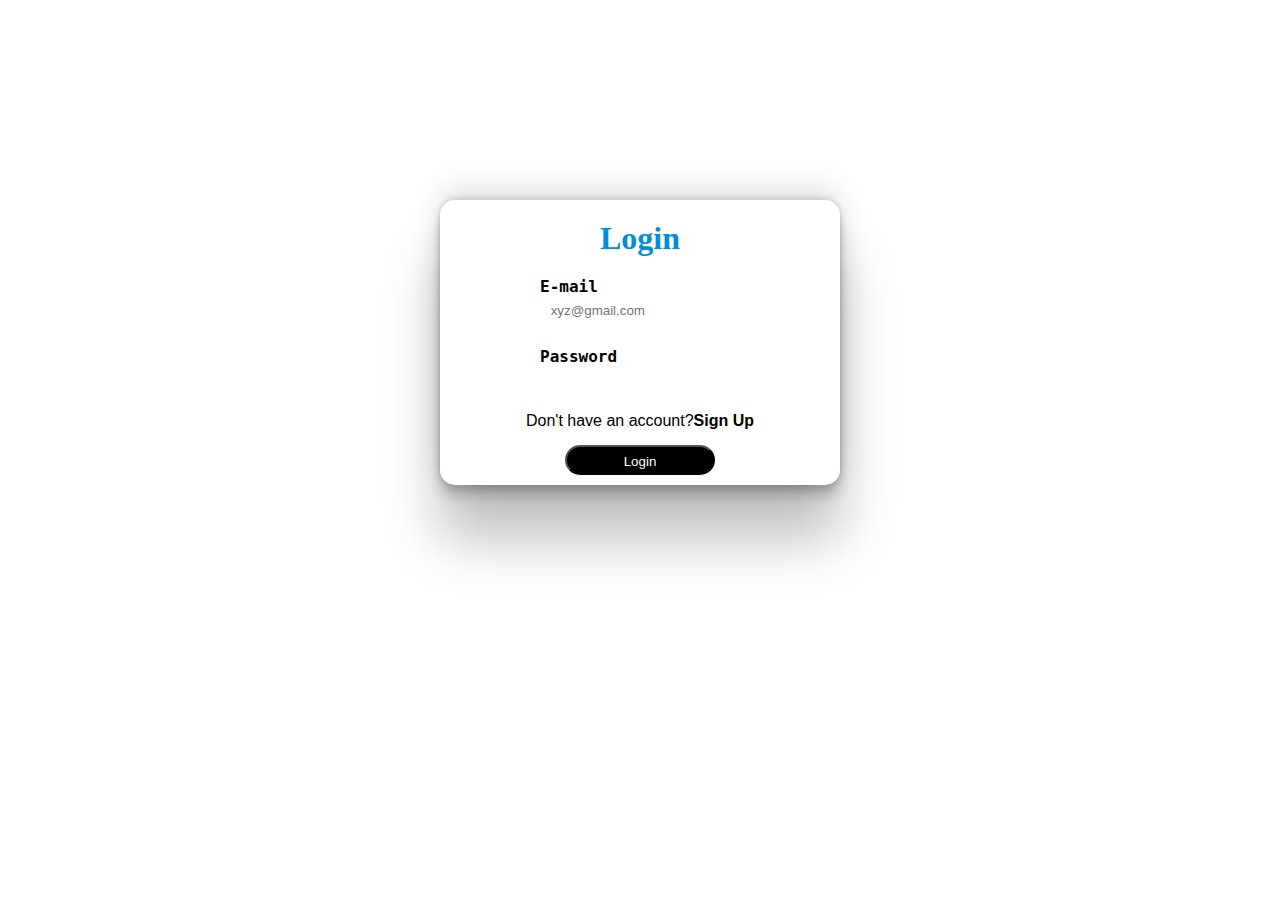
<file: index.html>
<!DOCTYPE html>
<html lang="en">
<head>
  <meta charset="UTF-8">
  <meta http-equiv="refresh" content="0; url=login/login.html" />
  <title>Redirecting...</title>
</head>
<body>
  <p>Redirecting to <a href="login/login.html">login page</a>...</p>
</body>
</html>
</file>
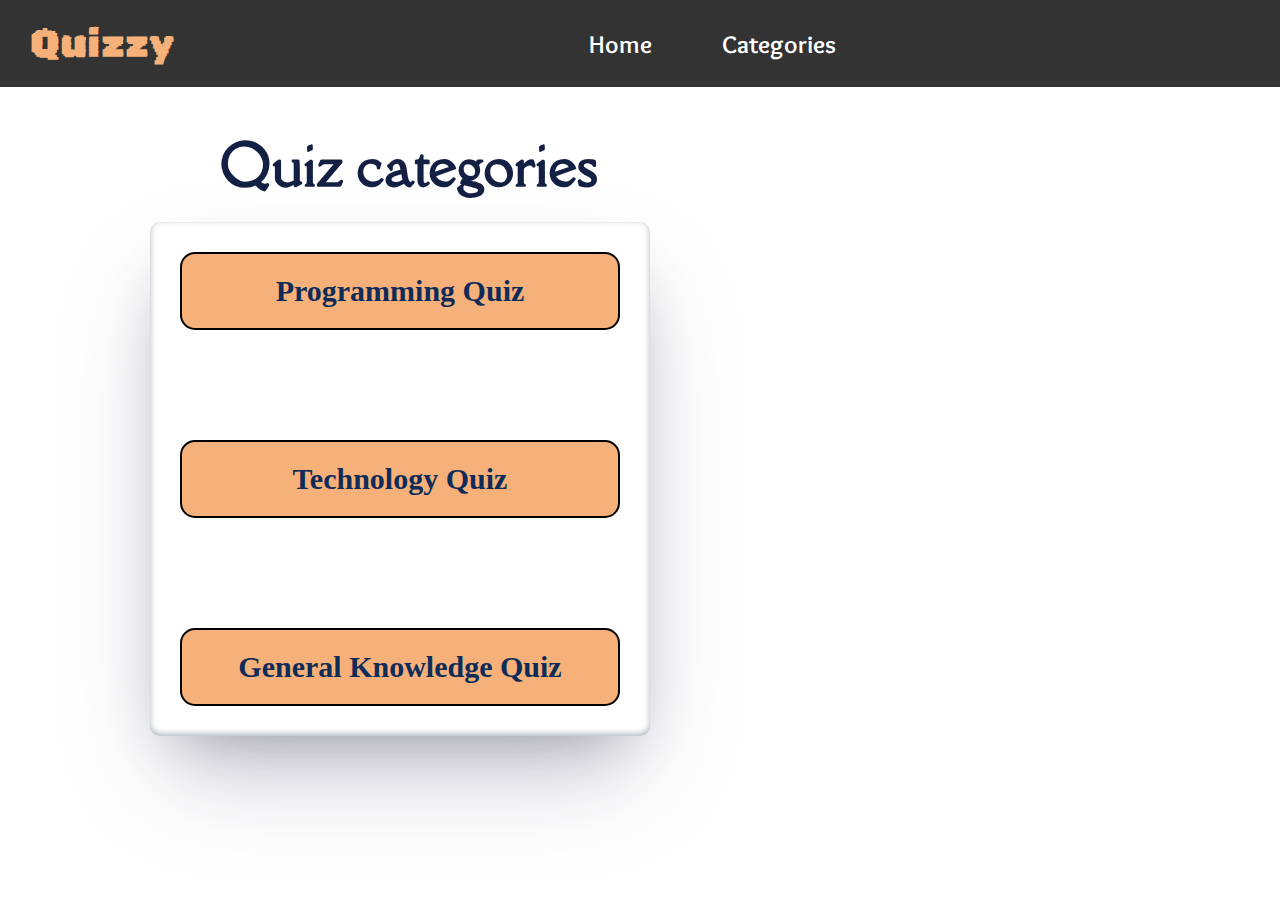
<file: categories/cat.html>
<!DOCTYPE html>
<html lang="en">
<head>
    <meta charset="UTF-8">
    <meta name="viewport" content="width=device-width, initial-scale=1.0">
    <title>Categories</title>
    <link rel="stylesheet" href="./cat.css">
</head>
<body>
    <div class="navbar">
        <h1 class="logo">Quizzy</h1>
        <ul class="nav-links">
            <li><a href="../Home/home.html">Home</a></li>
            <li><a href="./cat.html">Categories</a></li>
           
        </ul>
    </div>
    <div class="to">
        <h1 class="tp">Quiz categories</h1>
    </div>
    <div class="container">
        <a href="../Instructions/I1.html"><b>Programming Quiz</b></a>
        <a href="../Instructions/I2.html"><b>Technology Quiz</b></a>
        <a href="../Instructions/I3.html"><b>General Knowledge Quiz</b></a>
        
    </div>
    
</body>
</html>
</file>
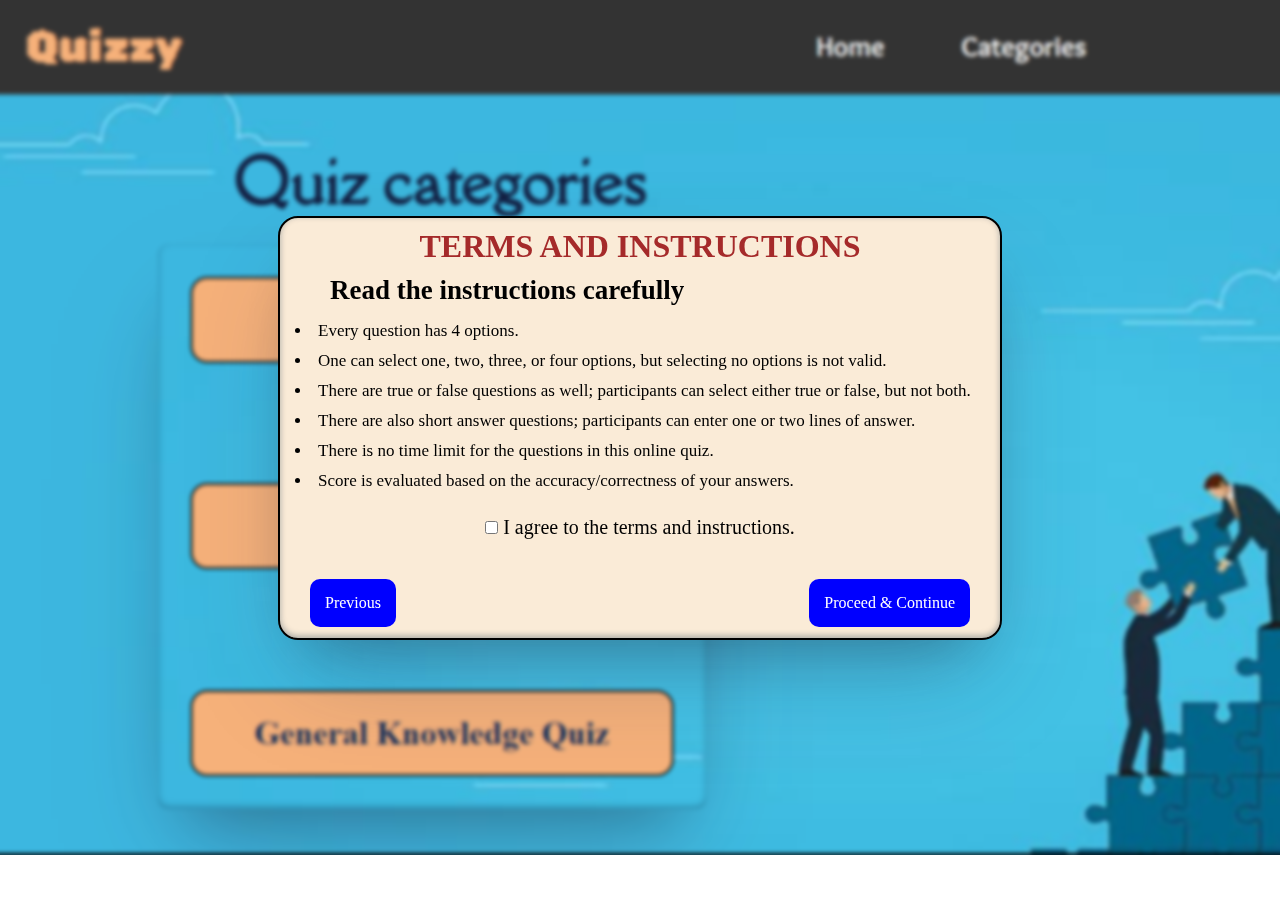
<file: Instructions/I1.html>
<!DOCTYPE html>
<html lang="en">
<head>
    <meta charset="UTF-8">
    <meta name="viewport" content="width=device-width, initial-scale=1.0">
    <title>Instruction Page</title>
    <link rel="stylesheet" href="./I1.css">
</head>
<body>
    <div class="parent">
        <h1><b>TERMS AND INSTRUCTIONS</b></h1>
        <h2>Read the instructions carefully</h2>
        <ul>
            <li>Every question has 4 options.</li>
            <li>One can select one, two, three, or four options, but selecting no options is not valid.</li>
            <li>There are true or false questions as well; participants can select either true or false, but not both.</li>
            <li>There are also short answer questions; participants can enter one or two lines of answer.</li>
            <li>There is no time limit for the questions in this online quiz.</li>
            <li>Score is evaluated based on the accuracy/correctness of your answers.</li>
        </ul>
        <div class="child1">
            <input type="checkbox" id="agree-checkbox">
            <label for="agree-checkbox">I agree to the terms and instructions.</label>
        </div>
        <div class="bt">
            <a href="../categories/cat.html">Previous</a>
                
          
            <a href="../Quiz/Quiz.html">Proceed & Continue</a>
        </div>
       
    </div>
    <script src="./I.js"></script>
</body>
</html>
</file>
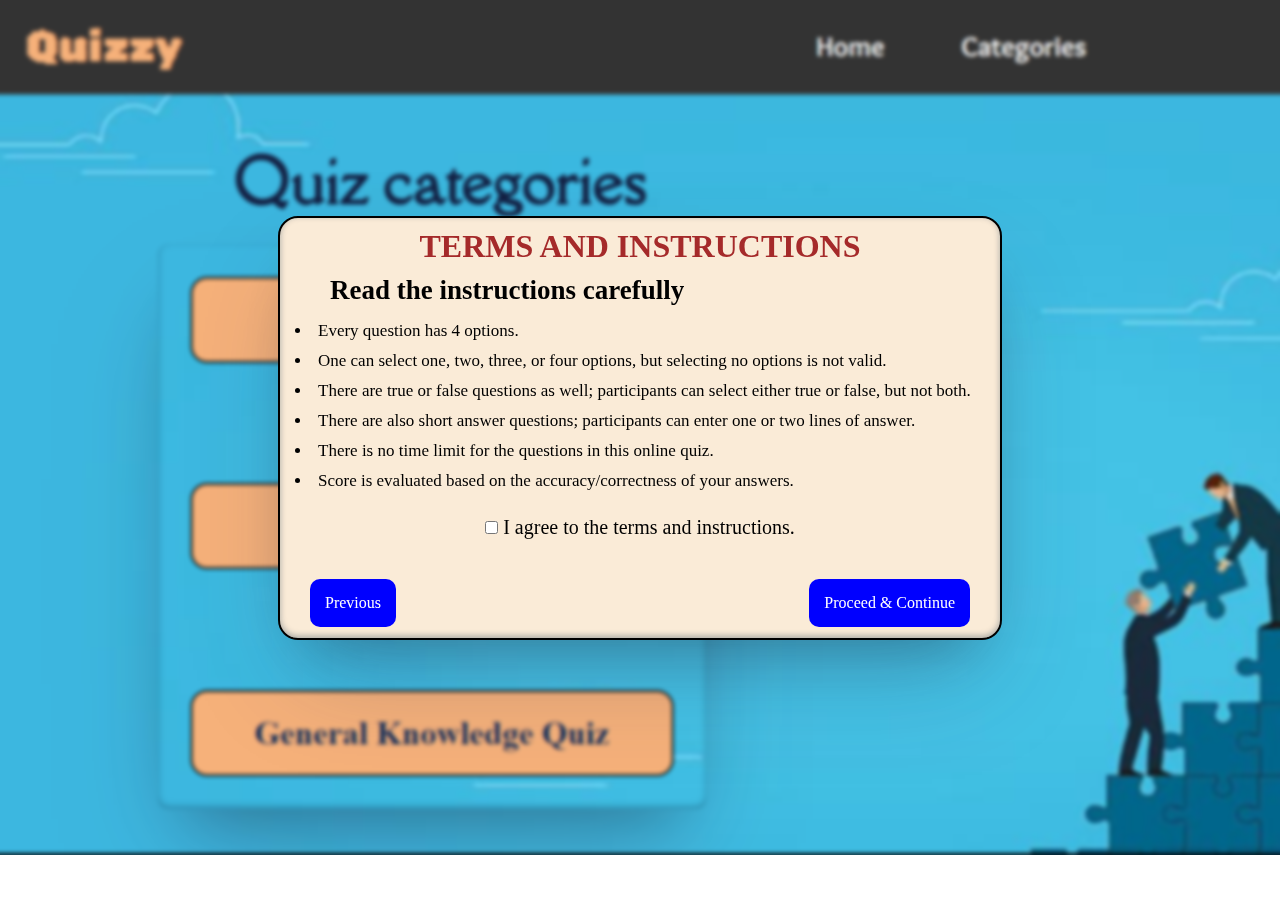
<file: Instructions/I2.html>
<!DOCTYPE html>
<html lang="en">
<head>
    <meta charset="UTF-8">
    <meta name="viewport" content="width=device-width, initial-scale=1.0">
    <title>Instruction Page</title>
    <link rel="stylesheet" href="./I1.css">
</head>
<body>
    <div class="parent">
        <h1><b>TERMS AND INSTRUCTIONS</b></h1>
        <h2>Read the instructions carefully</h2>
        <ul>
            <li>Every question has 4 options.</li>
            <li>One can select one, two, three, or four options, but selecting no options is not valid.</li>
            <li>There are true or false questions as well; participants can select either true or false, but not both.</li>
            <li>There are also short answer questions; participants can enter one or two lines of answer.</li>
            <li>There is no time limit for the questions in this online quiz.</li>
            <li>Score is evaluated based on the accuracy/correctness of your answers.</li>
        </ul>
        <div class="child1">
            <input type="checkbox" id="agree-checkbox">
            <label for="agree-checkbox">I agree to the terms and instructions.</label>
        </div>
        <div class="bt">
            <a href="../categories/cat.html">Previous</a>
                
          
            <a href="../Quiz/Quiz2.html">Proceed & Continue</a>
        </div>
       
    </div>
    <script src="./I2.js"></script>
</body>
</html>
</file>
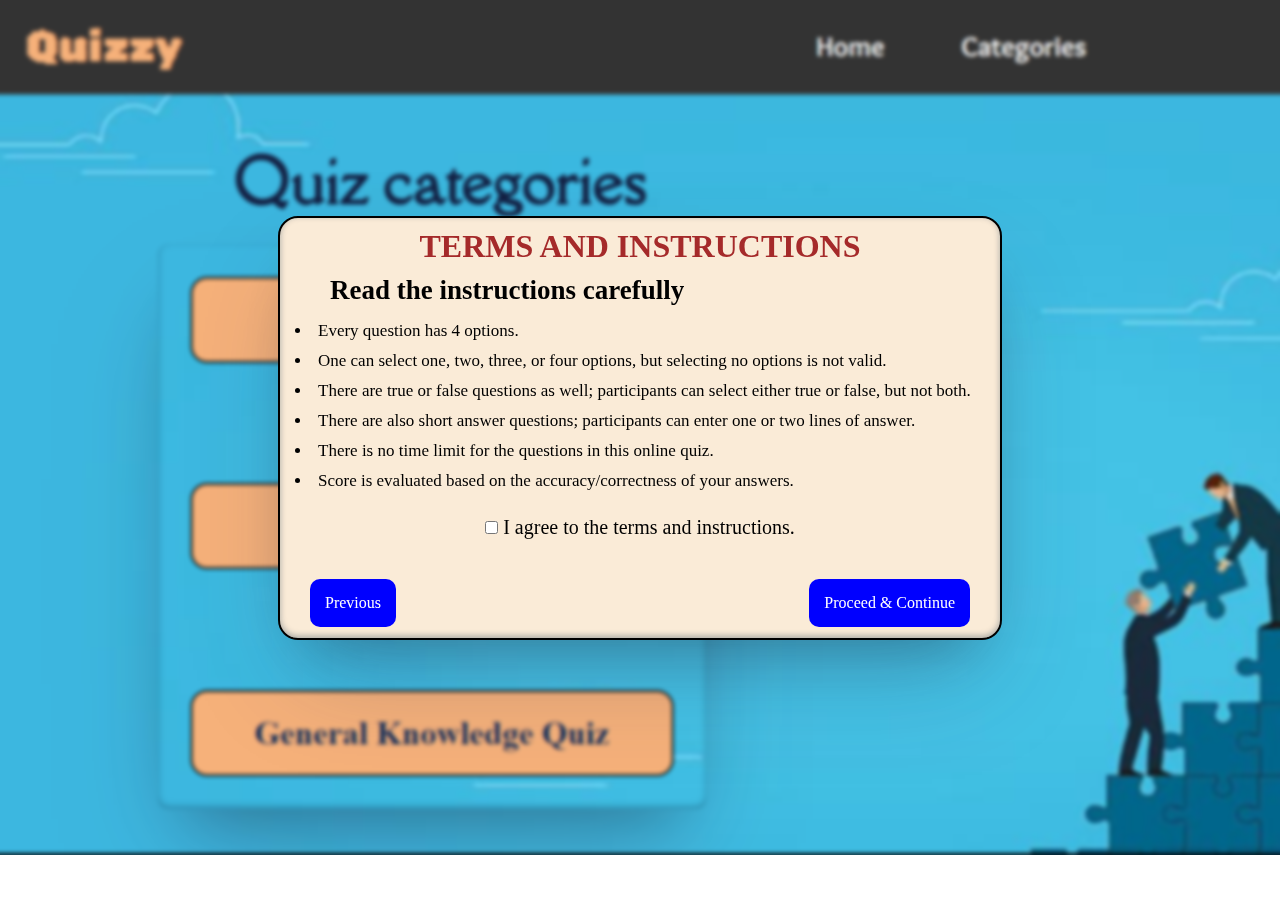
<file: Instructions/I3.html>
<!DOCTYPE html>
<html lang="en">
<head>
    <meta charset="UTF-8">
    <meta name="viewport" content="width=device-width, initial-scale=1.0">
    <title>Instruction Page</title>
    <link rel="stylesheet" href="./I1.css">
</head>
<body>
    <div class="parent">
        <h1><b>TERMS AND INSTRUCTIONS</b></h1>
        <h2>Read the instructions carefully</h2>
        <ul>
            <li>Every question has 4 options.</li>
            <li>One can select one, two, three, or four options, but selecting no options is not valid.</li>
            <li>There are true or false questions as well; participants can select either true or false, but not both.</li>
            <li>There are also short answer questions; participants can enter one or two lines of answer.</li>
            <li>There is no time limit for the questions in this online quiz.</li>
            <li>Score is evaluated based on the accuracy/correctness of your answers.</li>
        </ul>
        <div class="child1">
            <input type="checkbox" id="agree-checkbox">
            <label for="agree-checkbox">I agree to the terms and instructions.</label>
        </div>
        <div class="bt">
            <a href="../categories/cat.html">Previous</a>
                
          
            <a href="../Quiz/Quiz3.html">Proceed & Continue</a>
        </div>
       
    </div>
    <script src="./I3.js"></script>
</body>
</html>
</file>
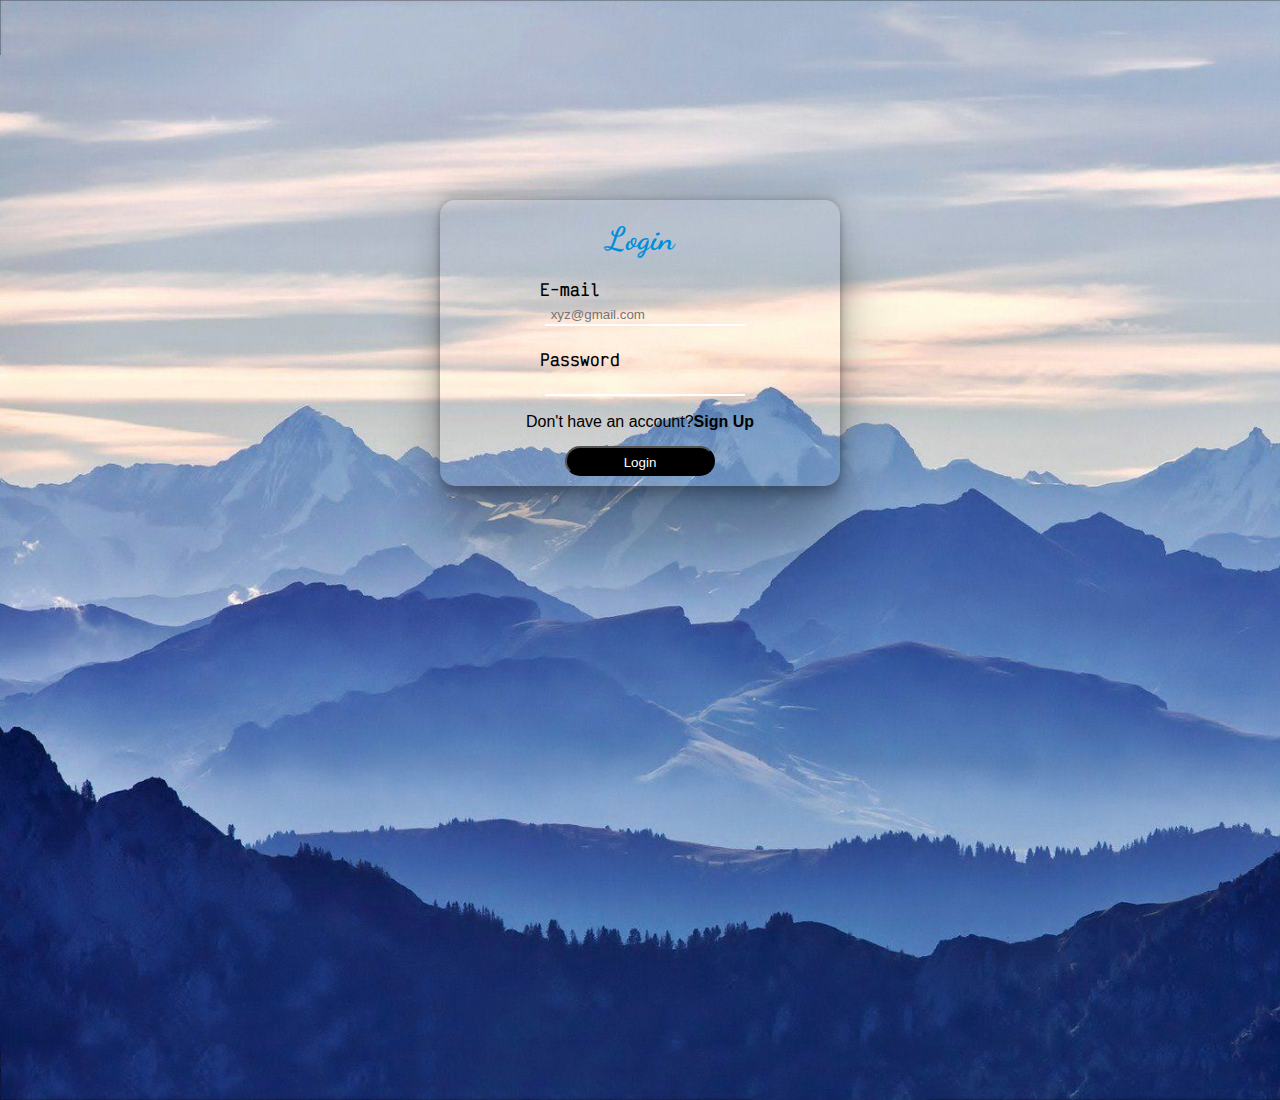
<file: login/login.html>
<!DOCTYPE html>
<html lang="en">
<head>
    <meta charset="UTF-8">
    <meta name="viewport" content="width=device-width, initial-scale=1.0">
    <title>Login</title>
    <link rel="stylesheet" href="./login.css">
</head>
<body>
    <div class="bck"></div>
    <form action="../Home/home.html" method="post">
        <h1>Login</h1>

            
            <div class="space">
                <label for="user"><b>E-mail</b></label>
                <input type="email" name="user" id="user" required="required" placeholder=" xyz@gmail.com">
            </div>
            <div class="space">
                <label for="pass"><b>Password</b></label>
                <input type="password" name="pass" id="pass" required="required" maxlength="8">
            </div>

        <div class="reg">
            <p>Don't have an account?   </p><a href="../reg/reg.html" class="link"><b>Sign Up</b></a>
        </div>
        <div>
            <button type="submit" class="button">Login</button>
        </div>
    </form>

    <script src="./login.js"></script>
</body>
</html>
</file>
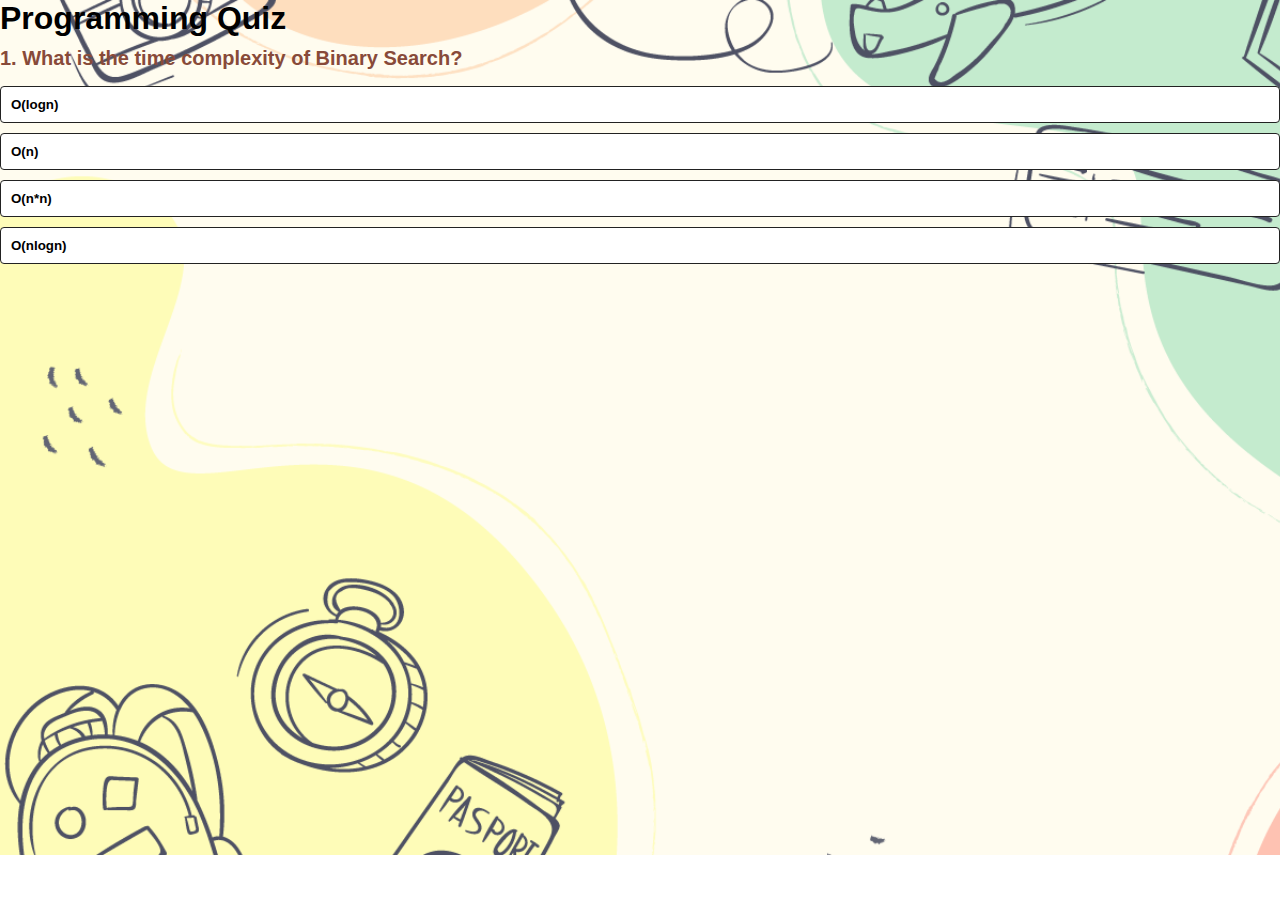
<file: Quiz/Quiz.html>
<!DOCTYPE html>
<html lang="en">
<head>
    <meta charset="UTF-8">
    <link rel="stylesheet" href="./Quiz.css">
    <meta name="viewport" content="width=device-width, initial-scale=1.0">
    <title>Programming Quiz</title>
</head>
<body>
    
<div class="container">
    <h1>Programming Quiz</h1>
    <div class="quiz">
        <h2 id="question">question here</h2>
        <div id="answer">
            <button class="bt">Ans 1</button>
            <button class="bt">Ans 2</button>
            <button class="bt">Ans 3</button>
            <button class="bt">Ans 4</button>
        </div>
        <button id="next">Next</button>
    </div>
</div>

<script src="./Quiz.js"></script>
</body>
</html>
</file>
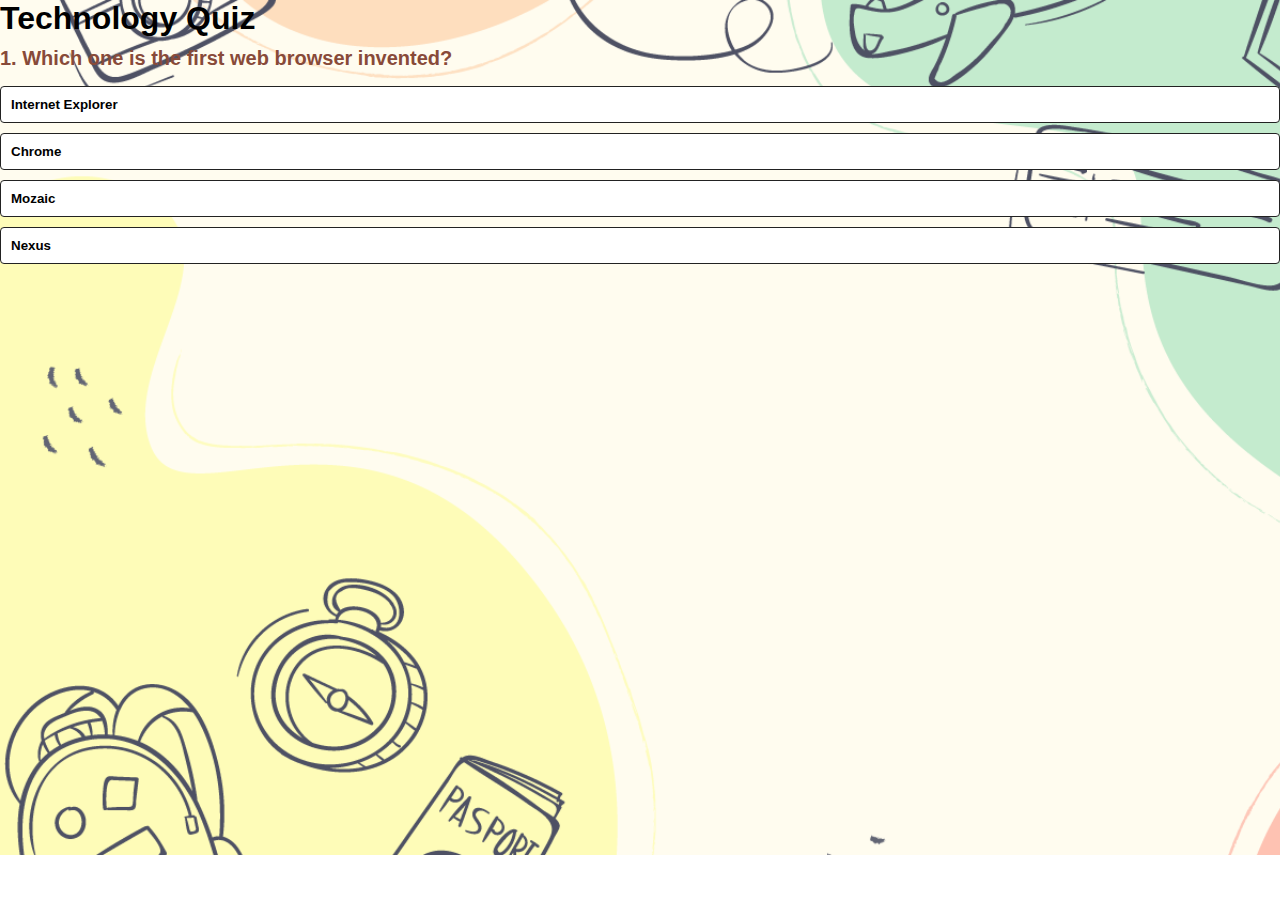
<file: Quiz/Quiz2.html>
<!DOCTYPE html>
<html lang="en">
<head>
    <meta charset="UTF-8">
    <link rel="stylesheet" href="./Quiz.css">
    <meta name="viewport" content="width=device-width, initial-scale=1.0">
    <title>Document</title>
</head>
<body>
    <div class="container">
        <h1>Technology Quiz</h1>
        <div class="quiz">
            <h2 id="question">question here</h2>
            <div id="answer">
                <button class="bt">Ans 1</button>
                <button class="bt">Ans 2</button>
                <button class="bt">Ans 3</button>
                <button class="bt">Ans 4</button>
            </div>
            <button id="next">Next</button>
        </div>
    </div>


    <script src="./Quiz2.js"></script>
</body>
</html>
</file>
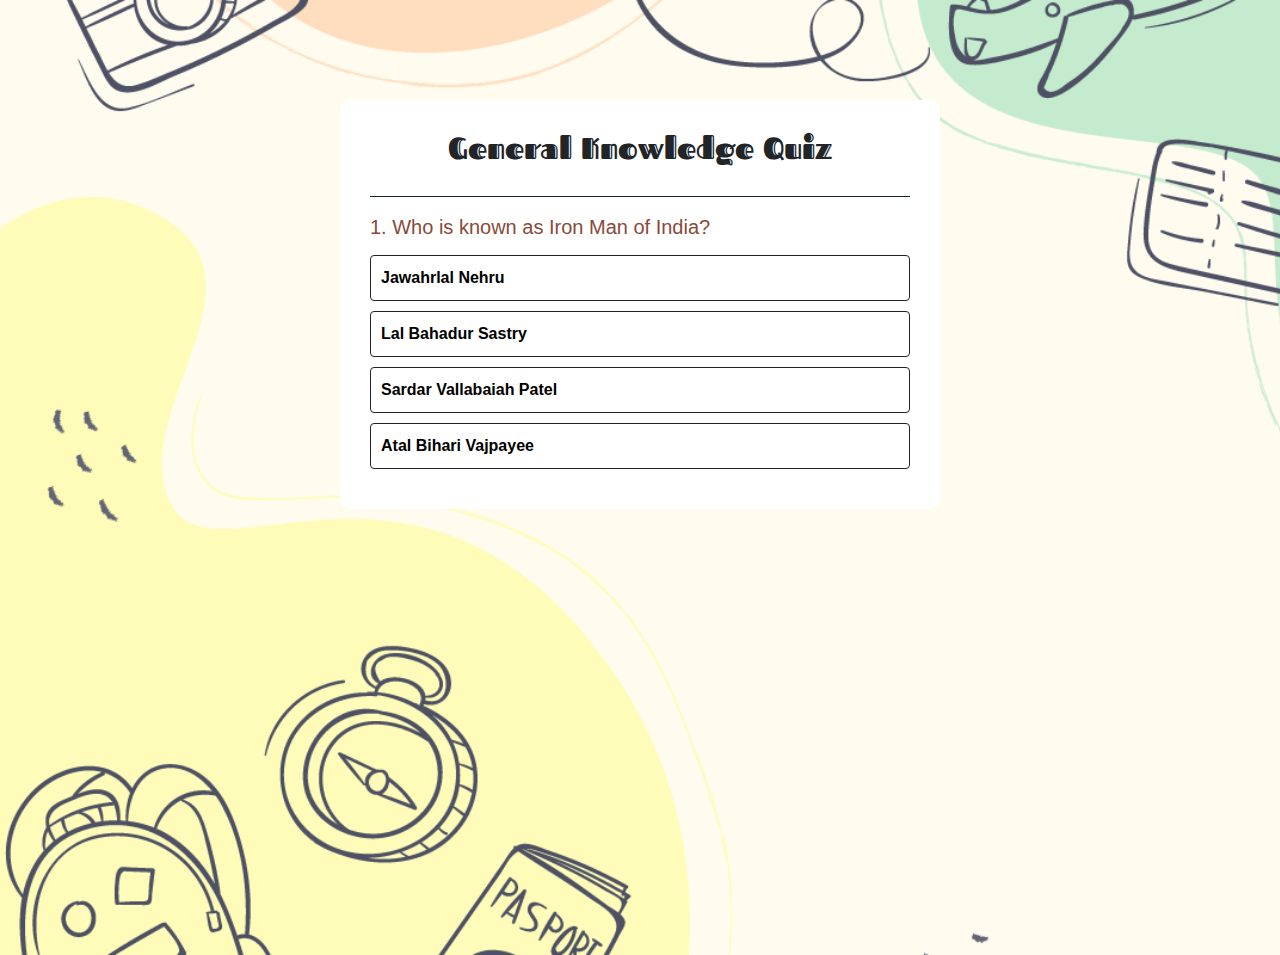
<file: Quiz/Quiz3.html>
<!DOCTYPE html>
<html lang="en">
<head>
    <meta charset="UTF-8">
    <link rel="stylesheet" href="./Quiz.css">
    <link href="https://cdn.jsdelivr.net/npm/bootstrap@5.3.3/dist/css/bootstrap.min.css" rel="stylesheet" integrity="sha384-QWTKZyjpPEjISv5WaRU9OFeRpok6YctnYmDr5pNlyT2bRjXh0JMhjY6hW+ALEwIH" crossorigin="anonymous">
    <meta name="viewport" content="width=device-width, initial-scale=1.0">
    <title>Document</title>
</head>
<body>
    <div class="container1">
        <h1 class="title">General Knowledge Quiz</h1>
        <div class="quiz">
            <h2 id="question">question here</h2>
            <div id="answer">
                <button class="bt">Ans 1</button>
                <button class="bt">Ans 2</button>
                <button class="bt">Ans 3</button>
                <button class="bt">Ans 4</button>
            </div>
            <button id="next">Next</button>
        </div>
    </div>
    <div class="lb-container">
        <table class="lb table table-striped table-hover rounded-3" id="lbb">
            <thead>
                <tr>
                    <th colspan="4"><h3>Leader Board</h3></th>
                </tr>
            </thead>
            <thead>
              <tr>
                <th scope="col">Rank</th>
                <th scope="col">Name</th>
                <th scope="col">Score</th>
                <th scope="col">Handle</th>
              </tr>
            </thead>
            <tbody>
              <tr>
                <th scope="row">1</th>
                <td>Rahul</td>
                <td>4/4</td>
                <td>Rahul Lakkum</td>
              </tr>
              <tr>
                <th scope="row">2</th>
                <td>Rohan</td>
                <td>3/4</td>
                <td>Benduri Rohan</td>
              </tr>
              <tr>
                <th scope="row">3</th>
                <td>Lavanya</td>
                <td>3/4</td>
                <td>Konidela Lavanya</td>
              </tr>
              <tr>
                <th scope="row">4</th>
                <td>Kiran</td>
                <td>2/4</td>
                <td>Margam Kiran</td>
              </tr>
            </tbody>
          </table>
    </div>


    <script src="./Quiz3.js"></script>
</body>
</html>
</file>
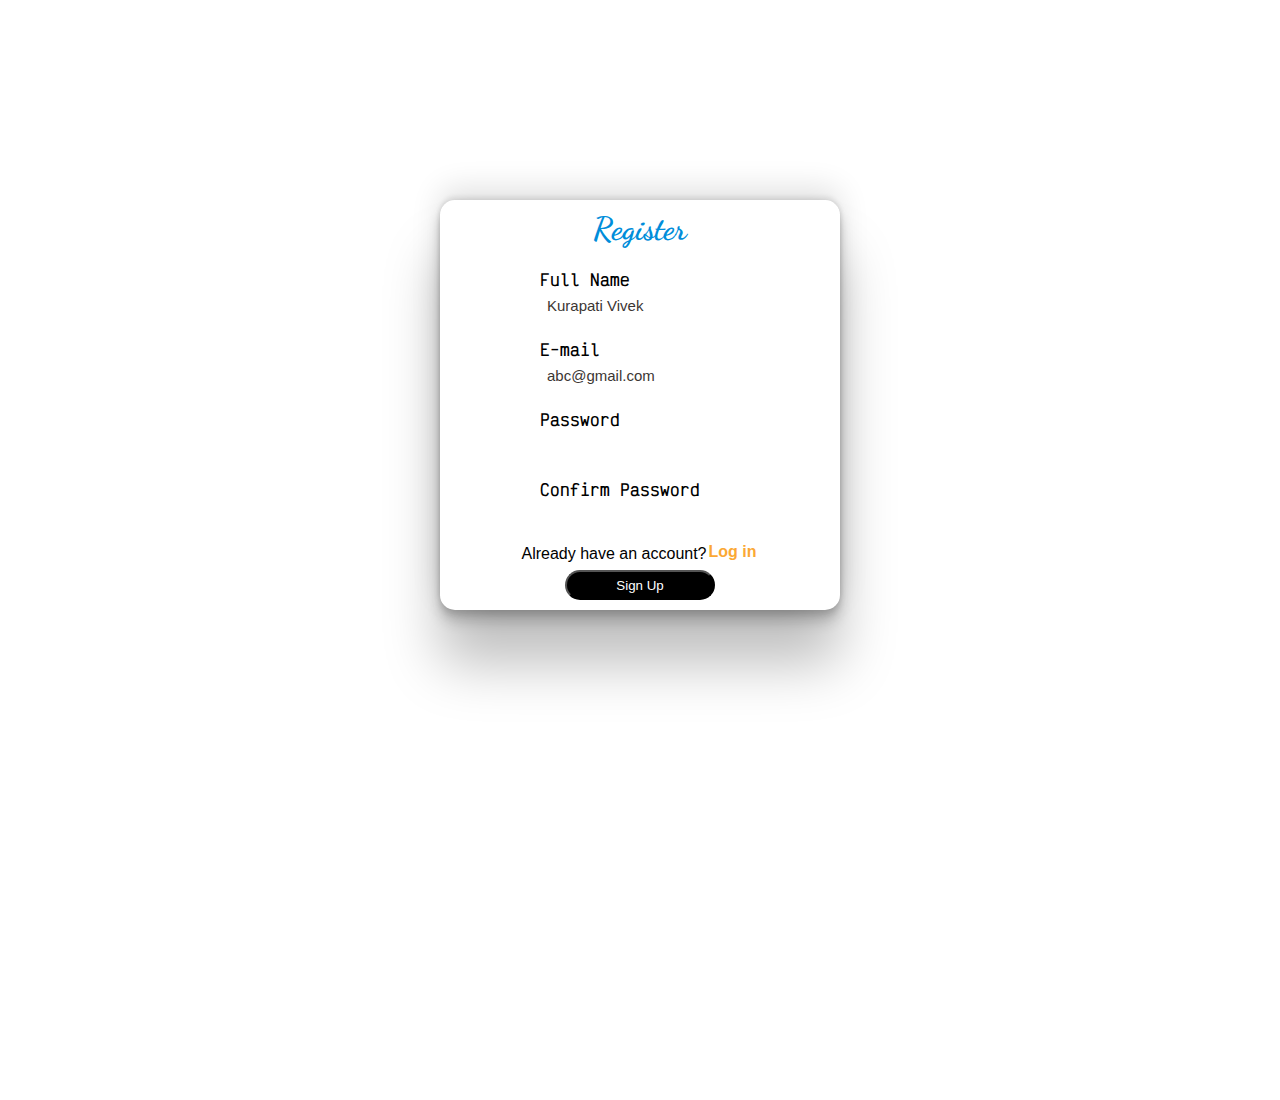
<file: reg/reg.html>
<!DOCTYPE html>
<html lang="en">
<head>
    <meta charset="UTF-8">
    <meta name="viewport" content="width=device-width, initial-scale=1.0">
    <title>CSS</title>
   <link rel="stylesheet" href="./reg.css">
</head>
<body>
    <div class="bck"></div>
    <form action="">
        <h1>Register</h1>
       <div class="space ">
        <label for="user"><b>Full Name</b></label>
        <input type="text" name="user" id="user" placeholder="Kurapati Vivek" required>
       </div> 
       <div class="space">
        <label for="mail"><b>E-mail
        </b></label>
        <input type="email" name="mail" id="mail" required placeholder="abc@gmail.com">
       </div>
       <div class="space">
        <label for="pass"><b>Password</b></label>
        <input type="password" name="pass" id="pass"  required maxlength="8">
       </div>
       <div class="space">
        <label for="pass"><b>Confirm Password</b></label>
        <input type="password" name="pass" id="pass">
       </div>
       
       <div class="reg">
     <p>Already have an account? </p>
        <a href="../login/login.html" class="link"><b>Log in</b></a></p>
        
        
       </div>
       
       <div class="button">
        <button type="submit">Sign Up</button>
       </div>
       
       
    </form>
    <script src="./reg.js"></script>
</body>
</html>
</file>
<file: categories/cat.css>
@import url('https://fonts.googleapis.com/css2?family=Dancing+Script:wght@400;500;600;700&family=Gugi&family=Rubik+Pixels&family=Truculenta:opsz,wght@12..72,100..900&family=Victor+Mono:ital,wght@0,100..700;1,100..700&family=Overlock:ital,wght@0,400;0,700;0,900;1,400;1,700;1,900&family=Della+Respira&display=swap');
* {
    padding: 0;
    margin: 0;
    box-sizing: border-box;
}

.navbar {
    background-color: #333; 
    display: flex;
    justify-content: space-between; /* Aligns logo to the left and nav-links to the right */
    align-items: center; /* Centers items vertically */
    padding: 10px 20px; /* Padding around navbar */
}

.logo {
    font-size: 24px; 
    color: #F6B17A;
    padding: 10px;
    font-size: 40px;
    font-family: "Rubik Pixels", system-ui;/* Size of the logo */
}

.nav-links {
    list-style-type: none; /* Removes bullets from the list */
    display: flex;

    margin:auto;
    gap: 50px ;
    
}

.nav-links li {
    margin-right: 20px;
    font-size: 25px;
    font-family: "Overlock", sans-serif;
    
}

.nav-links li a {
    text-decoration: none; /* Removes underline from links */
    color: white; /* Text color of the links */
    font-weight: bold; /* Makes text bold */
}

.nav-links li a:hover {
    color:goldenrod /* Text color of the links on hover */
}
body{
    background-image: url(https://c0.wallpaperflare.com/preview/134/372/59/abstract-background-copyspace-brainstorm.jpg);
    height: 100vh;
    background-size: cover;
    background-repeat: no-repeat;
    z-index: -1;
}
.tp{
    margin-left: 220px;
    margin-top: 40px;
    font-family:"Della Respira", serif ;
    font-size: 55px;
    color: #132043;
}
.container{
    margin-top: 20px;
    width: 500px;
    display: flex;
    flex-direction: column;
    gap: 50px;
    justify-content: space-between;
    
    margin-left: 150px;
    border-radius: 10px;
    box-shadow: rgba(50, 50, 93, 0.25) 0px 50px 100px -20px, rgba(0, 0, 0, 0.3) 0px 30px 60px -30px, rgba(10, 37, 64, 0.35) 0px -2px 6px 0px inset;
}
.container a{
    border: 2px solid black;
    border-radius: 15px;
    margin: 30px;
    padding: 20px;
    text-align: center;
    text-decoration: none;
    background-color: #F6B17A;
    color: #0F2C59;
    font-size: 30px;

}
.container a:hover{
    color:goldenrod;
    background-color:black;
    width: 360px;

}
</file>
<file: Instructions/I1.css>
* {
    margin: 0;
    padding: 0;
}

body {
    background-image: url(./Screenshot\ 2024-03-22\ 223207.png);
    height: 95vh;
    background-size: cover;
    background-repeat: no-repeat;
    z-index: -1;
    backdrop-filter: blur(2px);
    display: flex;
    flex-direction: column-reverse;
}

h1 {
    text-align: center;
    font-size: 2rem;
    color: brown;
    padding-bottom: 10px;
}

h2 {
    padding-left: 40px;
    font-size: 27px;
}

ul {
    font-size: 15px;
    list-style-position: inside; /* changed from 'initial' to 'inside' for proper list style */
    padding-top: 10px;
}

.parent {
   
    margin: auto;
    border: 2px solid black;
    border-radius: 20px;
    width: 700px;
    height: 400px;
    padding: 10px;

    /* corrected the box-shadow property */
    background-color: antiquewhite;
    box-shadow: rgba(50, 50, 93, 0.25) 0px 50px 100px -20px, rgba(0, 0, 0, 0.3) 0px 30px 60px -30px, rgba(10, 37, 64, 0.35) 0px -2px 6px 0px inset;
}


.bt{
    display: flex;
    justify-content: space-between;
    padding: 20px;
}
a{
    border-radius: 10px;
    padding: 15px;
    background-color: blue;
    color: white;
    text-decoration: none;
}
.child1{
    display: block;
    text-align: center;
    padding: 20px;
   font-size: 20px;
}
li{
    padding: 5px;
    font-size: 17px;
}
ul{

}
</file>
<file: login/login.css>
@import url('https://fonts.googleapis.com/css2?family=Dancing+Script:wght@400;500;600;700&family=Gugi&family=Victor+Mono:ital,wght@0,100..700;1,100..700&display=swap');

* {
    padding: 0px;
    margin: 0px;
    box-sizing: border-box;
}

body {
    background-image: url(./bck.jpg);
    height: 100vh;
    background-size: cover;
    background-repeat: no-repeat;
    z-index: -1;
}

form {
    width: 400px;
    margin: auto;
    margin-top: 200px;
    padding: 10px 30px;
    display: flex;
    flex-direction: column;
    justify-content: center;
    align-items: center;
    background-color: transparent;
    border-radius: 15px;
    box-shadow: rgba(0, 0, 0, 0.25) 0px 54px 55px, rgba(0, 0, 0, 0.12) 0px -12px 30px, rgba(0, 0, 0, 0.12) 0px 4px 6px, rgba(0, 0, 0, 0.17) 0px 12px 13px, rgba(0, 0, 0, 0.09) 0px -3px 5px;
    z-index: -2;
    flex-wrap: wrap;
    font-family: "Albert Sans", sans-serif;
}

.space {
    margin: 10px;
    width: 200px;
    height: 50px;
}

button.button {
    color: white;
    background-color: black;
    width: 150px;
    height: 30px;
    border-radius: 20px;
    display: block;
    margin-top: 10px;
    text-align: center;
    line-height: 30px; /* Centering text vertically */
    text-decoration: none; /* Remove underline from link */
    cursor: pointer;
}

label {
    font-size: 1rem;
    font-family: "Victor Mono", monospace;
}

input {
    width: 100%;
    margin: 5px;
    border: none;
    padding: 2px;
    border-bottom: 2px solid white;
    outline: none;
    background-color: transparent;
    font-family: "Albert Sans", sans-serif;
}



label:hover {
    color: #008DDA;
}

h1 {
    font-family: "Dancing Script";
    margin: 10px;
    color: #008DDA;
}

.reg {
    display: flex;
    padding: 5px;
}

.reg.p {
    padding: 2px;
}
.link{
    text-decoration: none;
    color: black;
}
</file>
<file: Quiz/Quiz.css>
@import url('https://fonts.googleapis.com/css2?family=Della+Respira&family=Fascinate+Inline&display=swap');

* {
    font-family: "Poppins", sans-serif;
    margin: 0;
    padding: 0;
}

body {
    background-image: url(./q.webp);
    height: 95vh;
    background-size: cover;
    background-repeat: no-repeat;
    z-index: -1;
}

.container1 {
    width: 90%;
    max-width: 600px;
    background-color: white;
    margin: 100px auto 0;
    border-radius: 10px;
    padding: 30px;
}

.lb-container{
    width: 750px;
    margin: auto;
    margin-top: 30px;
}

.lb{
    border-radius: 10%;
    display:none;
    margin: auto;
    width : 600px;
}

.lb h3 {
    font-size: 30px;
    font-weight: 400;
    text-align: center;
    font-family: "Fascinate Inline", system-ui;
}

.title {
    font-size: 30px;
    font-weight: 400;
    padding-bottom: 30px;
    text-align: center;
    font-family: "Fascinate Inline", system-ui;
    border-bottom: 1px solid rgb(20, 36, 48);
}

.quiz h2 {
    font-size: 20px;
    padding: 10px 0 6px;
    color: #884A39;
}

.bt {
    background-color: white;
    border: 1px solid #222;
    display: block;
    font-weight: bold;
    padding: 10px;
    border-radius: 4px;
    border: 1.5px solid #222;
    width: 100%;
    text-align: left;
    margin: 10px 0;
    cursor: pointer;
    transition: all 0.3s;
}

.bt:hover:not([disabled]) {
    background-color: black;
    color: white;
}

.bt:disabled {
    cursor: no-drop;
}

#next {
    display: none;
    padding: 6px;
    margin: 20px auto -10px;
    font-weight: 600;
    font-size: 17px;
    width: 100px;
    cursor: pointer;
    border-radius: 4px;
    border: 0;
    background-color: rgb(86, 81, 227);
    color: white;
}

.correct {
    background: #9aeabc;
}

.incorrect {
    background: #ff9393;
}

.link {
    display: inline-block;
    margin-left: 80px;
    margin-right: 90px;
    
    text-align: center;
    margin-top: 20px;
    color: #fff; /* Text color */
    background-color: #A2CDB0; /* Background color */
    padding: 10px 20px; /* Padding */
    border-radius: 5px; /* Rounded corners */
    text-decoration: none; /* Remove underline */
}

.link:hover {
    background-color: #555; /* Hover background color */
}

.link3 {
    display: block;
    margin : auto;
    margin-right:240px;
    width : 120px;
    text-align: center;
    margin-top: 20px;
    background-color: rgb(86, 81, 227);
    color: white; /* Background color */
    padding: 10px 20px; /* Padding */
    border-radius: 5px; /* Rounded corners */
    text-decoration: none; /* Remove underline */
}
</file>
<file: reg/reg.css>
@import url('https://fonts.googleapis.com/css2?family=Dancing+Script:wght@400;500;600;700&family=Gugi&family=Victor+Mono:ital,wght@0,100..700;1,100..700&display=swap');
*{
    padding: 0px;
    margin:0px;
    box-sizing: border-box;
}
body{
background-image: url(https://i.pinimg.com/originals/04/ef/5e/04ef5e1743f2123165f573616c533885.jpg);    
    height: 100vh;
    background-size: cover;
    background-repeat: no-repeat;
    z-index: -1;
    
}

form{
  
    width: 400px;
    margin:auto;
    margin-top: 200px;
    padding: 10px,30px;
   display: flex;
   flex-direction: column;
   justify-content: center;
   align-items: center;
    background-color: transperent;
    border-radius: 15px;
    box-shadow: rgba(0, 0, 0, 0.25) 0px 54px 55px, rgba(0, 0, 0, 0.12) 0px -12px 30px, rgba(0, 0, 0, 0.12) 0px 4px 6px, rgba(0, 0, 0, 0.17) 0px 12px 13px, rgba(0, 0, 0, 0.09) 0px -3px 5px;
    z-index: -2;
    flex-wrap: wrap;
    font-family: "Albert Sans", sans-serif; 
}
.space{
   
    margin: 10px;
    width: 200px;
    height: 50px;
}
button{
    color: white;
    background-color: black;
    width: 150px;
    height: 30px;
    border-radius: 20px;
    display: block;
    margin-bottom: 10px;
    
    
}
label{
    font-size: 1rem;  
    font-family: "Victor Mono", monospace;
}
input{
    width: 100%;
    margin: 5px;
    border: none;
    padding: 2px;
    border-bottom: 2px solid white;
    outline:none;
    background-color: transparent;
    font-size: 15px;
    font-family: "Albert Sans", sans-serif;

}
input:hover{
    border-color: black;
    
}

h1{
    font-family: "Dancing Script";
    margin: 10px;
    color: #008DDA;
}
.reg{
    display: flex;
    justify-content: space-between;
    padding: 5px;
}
.reg p{
    padding: 2px;
}
.link{
    text-decoration: none;
    color: #FBA834;
}
input::placeholder{
    color:#3C3633;
}
</file>
